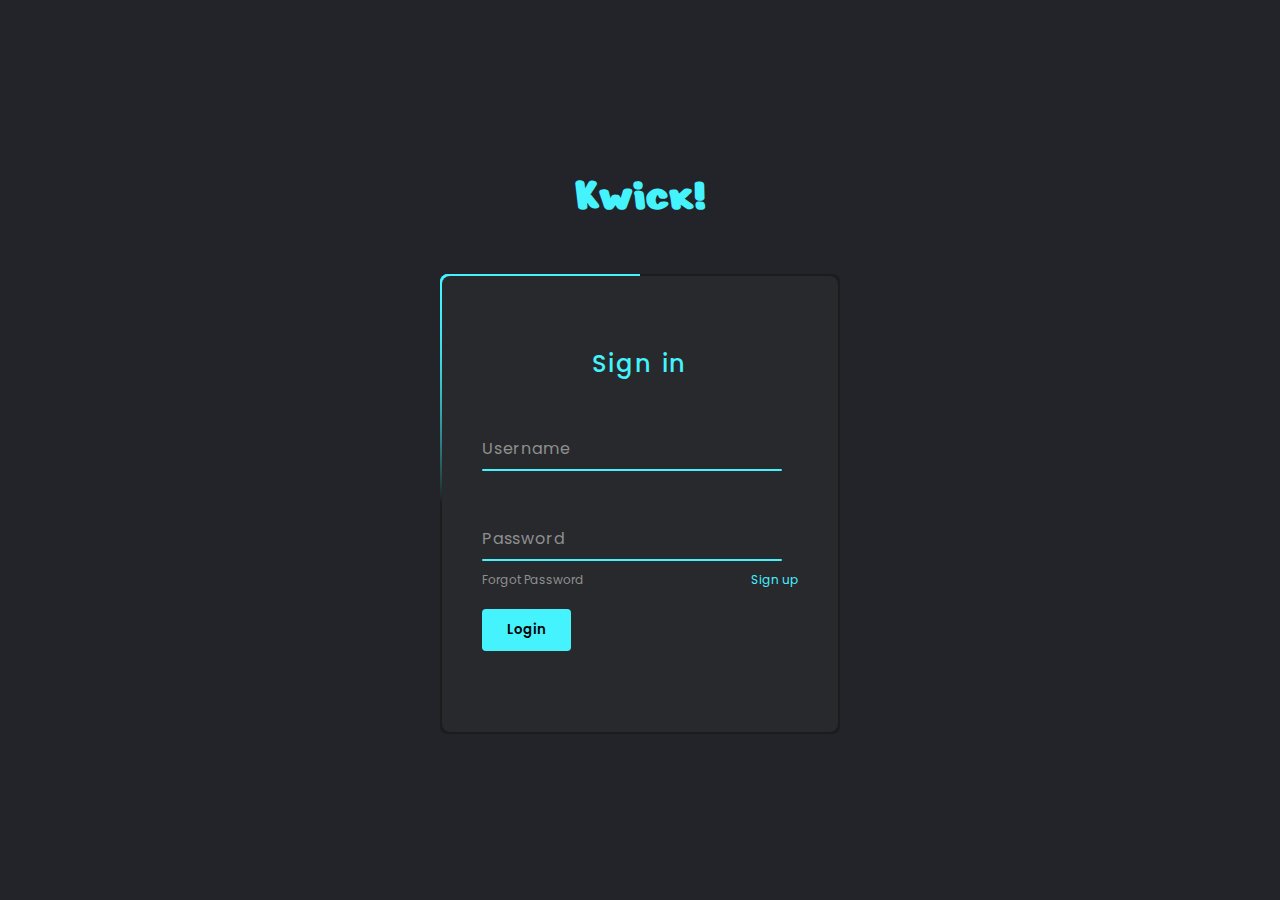
<file: index.html>
<!DOCTYPE html>
<html lang="en">
<head>
    <meta charset="UTF-8">
    <meta http-equiv="X-UA-Compatible" content="IE=edge">
    <meta name="viewport" content="width=device-width, initial-scale=1.0">
    <link rel="preconnect" href="https://fonts.googleapis.com">
    <link rel="preconnect" href="https://fonts.gstatic.com" crossorigin>
    <link href="https://fonts.googleapis.com/css2?family=Poppins:ital,wght@0,300;0,400;0,500;0,600;0,700;0,800;0,900;1,300&display=swap" rel="stylesheet">
    <link href="https://fonts.googleapis.com/css2?family=Nerko+One&display=swap" rel="stylesheet">
    <link rel="stylesheet" href="https://unicons.iconscout.com/release/v4.0.0/css/line.css">
    <link rel="stylesheet" href="css/style.css">
    <script src="js/index.js" defer></script>
    <title>Kwick Login</title>
</head>
<body>
    <div class="container_login column">
        <h1 class="logo">Kwick!</h1>
        <div class="box p_relative">
            <form action="#" class="form_front column p_absolute form">
                <h2>Sign in</h2>
                <label class="inputBox p_relative">
                    <input type="text" required="required" class="p_relative w_100" id="USERNAME">
                    <span class="p_absolute">Username</span>
                    <i class="p_absolute w_100"></i>
                </label>
                <label class="inputBox p_relative">
                    <input type="password" required="required" class="p_relative w_100" id="PASSWORD">
                    <span class="p_absolute">Password</span>
                    <i class="p_absolute w_100"></i>
                </label>
                <div class="links row">
                    <a href="#">Forgot Password</a>
                    <a href="#" id="to_sign_up">Sign up</a>
                </div>
                <button type="button" class="w_max_content" id="login">Login</button>
            </form>
            <form action="#" class="form_back column p_absolute form">
                <h2>Sign up</h2>
                <label class="inputBox p_relative">
                    <input type="text" required="required" class="p_relative w_100" id="userName">
                    <span class="p_absolute">Username</span>
                    <i class="p_absolute w_100"></i>
                </label>
                <label class="inputBox p_relative">
                    <input type="email" required="required" class="p_relative w_100" id="email">
                    <span class="p_absolute">Email</span>
                    <i class="p_absolute w_100" id="i_email"></i>
                </label>
                <label class="inputBox p_relative">
                    <input type="password" required="required" class="p_relative w_100" id="passWord">
                    <span class="p_absolute">Password</span>
                    <i class="p_absolute w_100"></i>
                </label>
                <a href="#" id="to_sign_in">I have an accont</a>
                <button type="button" class="w_max_content" id="register">Register</button>
            </form>
        </div>
    </div>
</body>
</html>
</file>
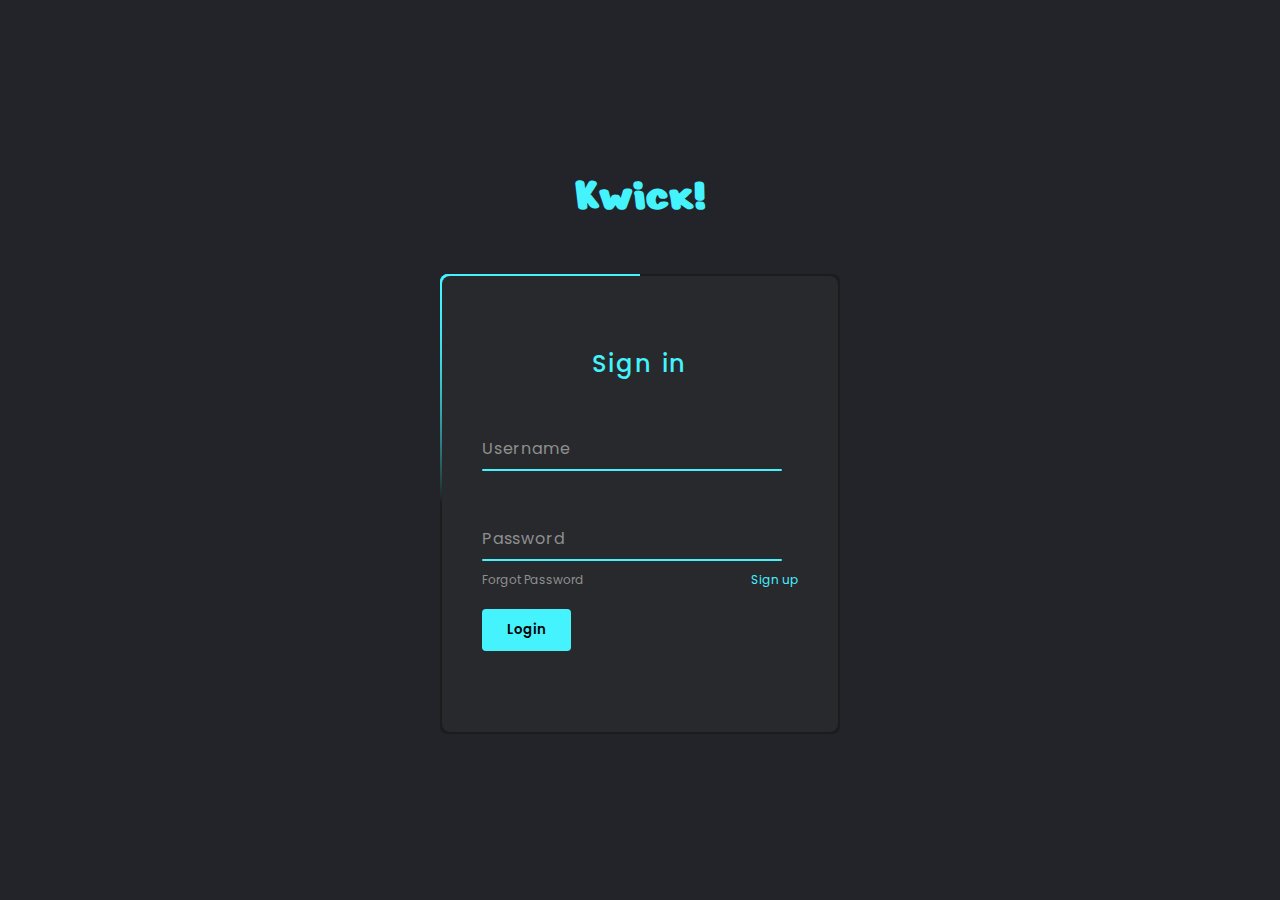
<file: message.html>
<!DOCTYPE html>
<html lang="en">
<head>
    <meta charset="UTF-8">
    <meta http-equiv="X-UA-Compatible" content="IE=edge">
    <meta name="viewport" content="width=device-width, initial-scale=1.0">
    <link rel="stylesheet" href="css/style.css">
    <script src="js/message.js" defer></script>
    <title>Kwick chat</title>
</head>
<body>
    <div class="container column">
        <header class="row w_100">
            <span class="logo w_max_content">Kwick!</span>
            <div class="row w_max_content" id="conteneur_username">
            </div>
            <button type="button" id="logout-test" class="w_max_content">Logout</button>
        </header>
        <main class="row">
            <!-- debut de la section1 -->
            <section class="section1 column">
                <h2>People logged</h2>
                <ul id="ul_user" class="column">
                </ul>
            </section>
            <!-- fin de la section1 -->


            <!-- debut de la section2 -->
            <section class="section2 column">
                <div class="column" id="conteneur_message">
                    <!-- 
                                        ce que doit contenir cette div
                                        
                        <p class="joined">username has joined the chat</p>
                        <article class="username_mess column">
                            <span>Username</span>
                            <p>his message</p>
                        </article>
                        <article class="my_mess column"> 
                            <span>My username</span>
                            <p>my message</p>
                        </article> 
                    -->
                </div>
                <form action="#" class="row w_100">
                    <textarea name="" id="textarea" placeholder="Entrez votre message"></textarea>
                    <button type="button" id="send">Send</button>
                </form>
            </section>
            <!-- fin de la section2 -->
        </main>
        <footer>

        </footer>
    </div>
</body>
</html>
</file>
<file: css/style.css>
@charset "UTF-8";
/*-----------------------------------------------
    
       ********** Table of Contents **********

01. =google fonts
02. =variables
03. =base

        page1 : connexion/inscription

04. =login
05. =register

        page2 : messagerie

06. =header
07. =
08. =
09. =
10. =
-----------------------------------------------*/



/* ---------------------------- 
        01 := google fonts 
---------------------------- */
@import url('https://fonts.googleapis.com/css2?family=Poppins:ital,wght@0,300;0,400;0,500;0,600;0,700;0,800;0,900;1,300&display=swap');

@import url('https://fonts.googleapis.com/css2?family=Nerko+One&display=swap');


/* ---------------------------- 
        02 := variables
---------------------------- */
:root{
    --bleu_fonce1: #23242a;
    --bleu_fonce2: #28292d;
    --bleu_transparent: ;
    --noir: #1c1c1c;
    --gris: #8f8f8f;
    --vert_fuchsia: #45f3ff;
}

/* ---------------------------- 
        03 := base
---------------------------- */
*{
    margin: 0;
    padding: 0;
    box-sizing: border-box;
    font-family: 'Poppins', sans-serif;
}

a{
    text-decoration: none;
}

.row{
    display: flex;
    flex-direction: row;
}

.column{
    display: flex;
    flex-direction: column;
}

.p_absolute{
    position: absolute;
}

.p_relative{
    position: relative;
}

.w_100{
    width: 100%;
}

.w_max_content{
    width: max-content;
}

.logo{
    font-family: 'Nerko One', cursive;
    font-size: 3em;
    color: var(--vert_fuchsia);
    margin-bottom: 50px;
}

*::-webkit-scrollbar {
    width: 16px;
    height: 5rem !important;
}

*{
    scrollbar-width: auto;
    scrollbar-color: var(--vert_fuchsia) var(--bleu_fonce1);
}

*::-webkit-scrollbar {
    width: 16px;
    height: 5rem !important;
}

*::-webkit-scrollbar-track {
    background: var(--bleu_fonce1);
    height: 5rem !important;
}

*::-webkit-scrollbar-thumb {
    background-color: var(--vert_fuchsia);
    border-radius: 10px;
    height: 5rem !important;
    border: 3px solid var(--bleu_fonce1);
}

/************************ PAGE 1 *************************/

/* ---------------------------- 
        03 := login
---------------------------- */
.container_login{
    justify-content: center;
    align-items: center;
    min-height: 100vh;
    background-color: var(--bleu_fonce1);
}

.box, .box::before, .box::after{
    width: 400px;
    height: 460px;
}

.box{
    background-color: var(--noir);
    border-radius: 8px;
    overflow: hidden;
}

.box::before, .box::after{
    content: '';
    position: absolute;
    top: -50%;
    left: -50%;
    background: linear-gradient(0deg, transparent, var(--vert_fuchsia), var(--vert_fuchsia));
    transform-origin: bottom right;
    animation: animate 6s linear infinite;
}

.box::after{
    animation-delay: -3s;
}


@keyframes animate{
    0%{
        transform: rotate(0deg);
    }
    100%{
        transform: rotate(360deg);
    }
}

.form{
    background: var(--bleu_fonce2);
    inset: 2px;
    padding: 50px 40px;
    border-radius: 8px;
    z-index: 10;
}

.form_front{
    padding: 70px 40px;
}

.form h2{
    font-weight: 500;
    text-align: center;
    letter-spacing: .1em;
}

.form h2, .inputBox input:valid ~ span, .inputBox input:focus ~ span, 
.links a:hover, .links a:nth-child(2), header a:hover{
    color: var(--vert_fuchsia);
}

.inputBox{
    width: 300px;
    margin-top: 35px;
}

.inputBox input{
    background: transparent;
    border: none;
    outline: none;
    color: var(--bleu_fonce1);
    padding: 20px 10px 10px;
    font-size: 1em;
    letter-spacing: .05em;
    z-index: 10;
}

.inputBox span{
    left: 0;
    padding: 20px 0px 10px;
    font-size: 1em;
    color: var(--gris);
    pointer-events: none;
    letter-spacing: .05em;
    transition: 0.5s;
}

.inputBox input:valid ~ span, .inputBox input:focus ~ span{
    font-size: .75em;
    transform: translateX(0px) translateY(-34px);
}

.inputBox i{
    left: 0;
    bottom: 0;
    height: 2px;
    background: var(--vert_fuchsia);
    border-radius: 4px;
}

.inputBox input:valid, .inputBox input:focus {
    background-color: var(--vert_fuchsia);
    padding: 10px;
    margin-top: 5px;
    border-radius: 4px;
    transition: .5s;
}

.links{
    justify-content: space-between;
}

.links a, .form_back a{
    margin: 10px 0;
    font-size: .75rem;
    color: var(--gris);
}

.form button{
    border: none;
    outline: none;
    background-color: var(--vert_fuchsia);
    padding: 11px 25px;
    margin-top: 10px;
    border-radius: 4px;
    font-weight: 600;
    cursor: pointer;
}

.form button:active{
    opacity: .8;
}


/* ---------------------------- 
        04 := register
---------------------------- */
.form_back{
    visibility: hidden;
}

.form_back a{
    margin-top: 35px;
    color: var(--vert_fuchsia);
}

.form_back .inputBox{
    margin-top: 20px;
}




/************************ PAGE 2 *************************/
.container{
    background-color: var(--bleu_fonce1);
    min-height: 100vh;
    padding: 1rem 5rem;
}

/* ---------------------------- 
        05 := header
---------------------------- */
header{
    align-items: center;
    background-color: var(--bleu_fonce2);
    padding: 1rem 3rem 1rem 2rem;
    justify-content: space-between;
}

header .logo{
    margin-bottom: 0;
}

header #conteneur_username{
    color: white;
    margin-left: 50%;
}

header button{
    color: white;
    background-color: transparent;
    border: none;
    font-size: 1rem;
    margin-left: 1rem;
    cursor: pointer;
}

header button:hover{
    color: var(--vert_fuchsia);
}


/* ---------------------------- 
        05 := main
---------------------------- */
main{
    margin-top: 50px;
    justify-content: space-between;
}

.section1{
    width: 20%;
    background-color: var(--bleu_fonce2);
    height: 72vh;
    overflow-y: auto;
    color: white;
    padding-top: 1rem;
    padding-left: 1rem;
}

.section1 ul{
    list-style-type: none;
    padding-left: .5rem;
}

.section2{
    width: 75%;
    height: 72vh;
    background-color: var(--bleu_fonce2);
    padding: 1rem;
}

.section2 div{
    height: 57vh;
    overflow-y: auto;
}

p.joined{
    background-color: white;
    padding: 1rem;
    width: max-content;
    border-radius: 2rem;
    align-self: center;
}

.username_mess, .my_mess{
    width: 45%;
    height: max-content;
    padding: 1rem 1.5rem;
    margin-top: 1.5rem;
}

.username_mess span, .my_mess span{
    font-size: .8rem;
}

.username_mess p, .my_mess p{
    width: 90%;
    overflow-wrap: break-word;
}

.username_mess{
    background-color: var(--vert_fuchsia);
    color: var(--noir);
    border-top-right-radius: 2rem;
    border-bottom-right-radius: 2rem;
}

.my_mess{
    border: 1px solid var(--noir);
    color: white;
    border-top-left-radius: 2rem;
    border-bottom-left-radius: 2rem;
    align-self: flex-end;
}

.section2 form{
    margin-top: 1.5rem;
}

.section2 form textarea{
    width: 85%;
    border-top-left-radius: 2rem;
    border-bottom-left-radius: 2rem;
    padding-left: 2rem;
    padding-top: .5rem;
}

.section2 form button{
    width: 15%;
    background-color: var(--vert_fuchsia);
    border: none;
    font-weight: bolder;
    border-top-right-radius: 2rem;
    border-bottom-right-radius: 2rem;
    cursor: pointer;
}

/* ---------------------------- 
        06 := media
---------------------------- */
@media screen and (max-width: 725px) {
    .container{
        padding: 1rem !important;
    }

    header{
        padding: 1rem;
    }

    header .logo{
        font-size: 1rem !important;
    }

    header #conteneur_username{
        margin-left: 3rem !important;
    }

    main{
        flex-direction: column !important;
    } 

    .section1{
        flex-direction: row !important;
        overflow-x: auto;
        height: max-content;
    }

    .ul_user{
        display: flex;
        flex-direction: row;
        justify-content: space-between;
    }

    .section1, .section2{
        width: 100%;
    }

    .username_mess, .my_mess{
        width: 100%;
    }
}
</file>
